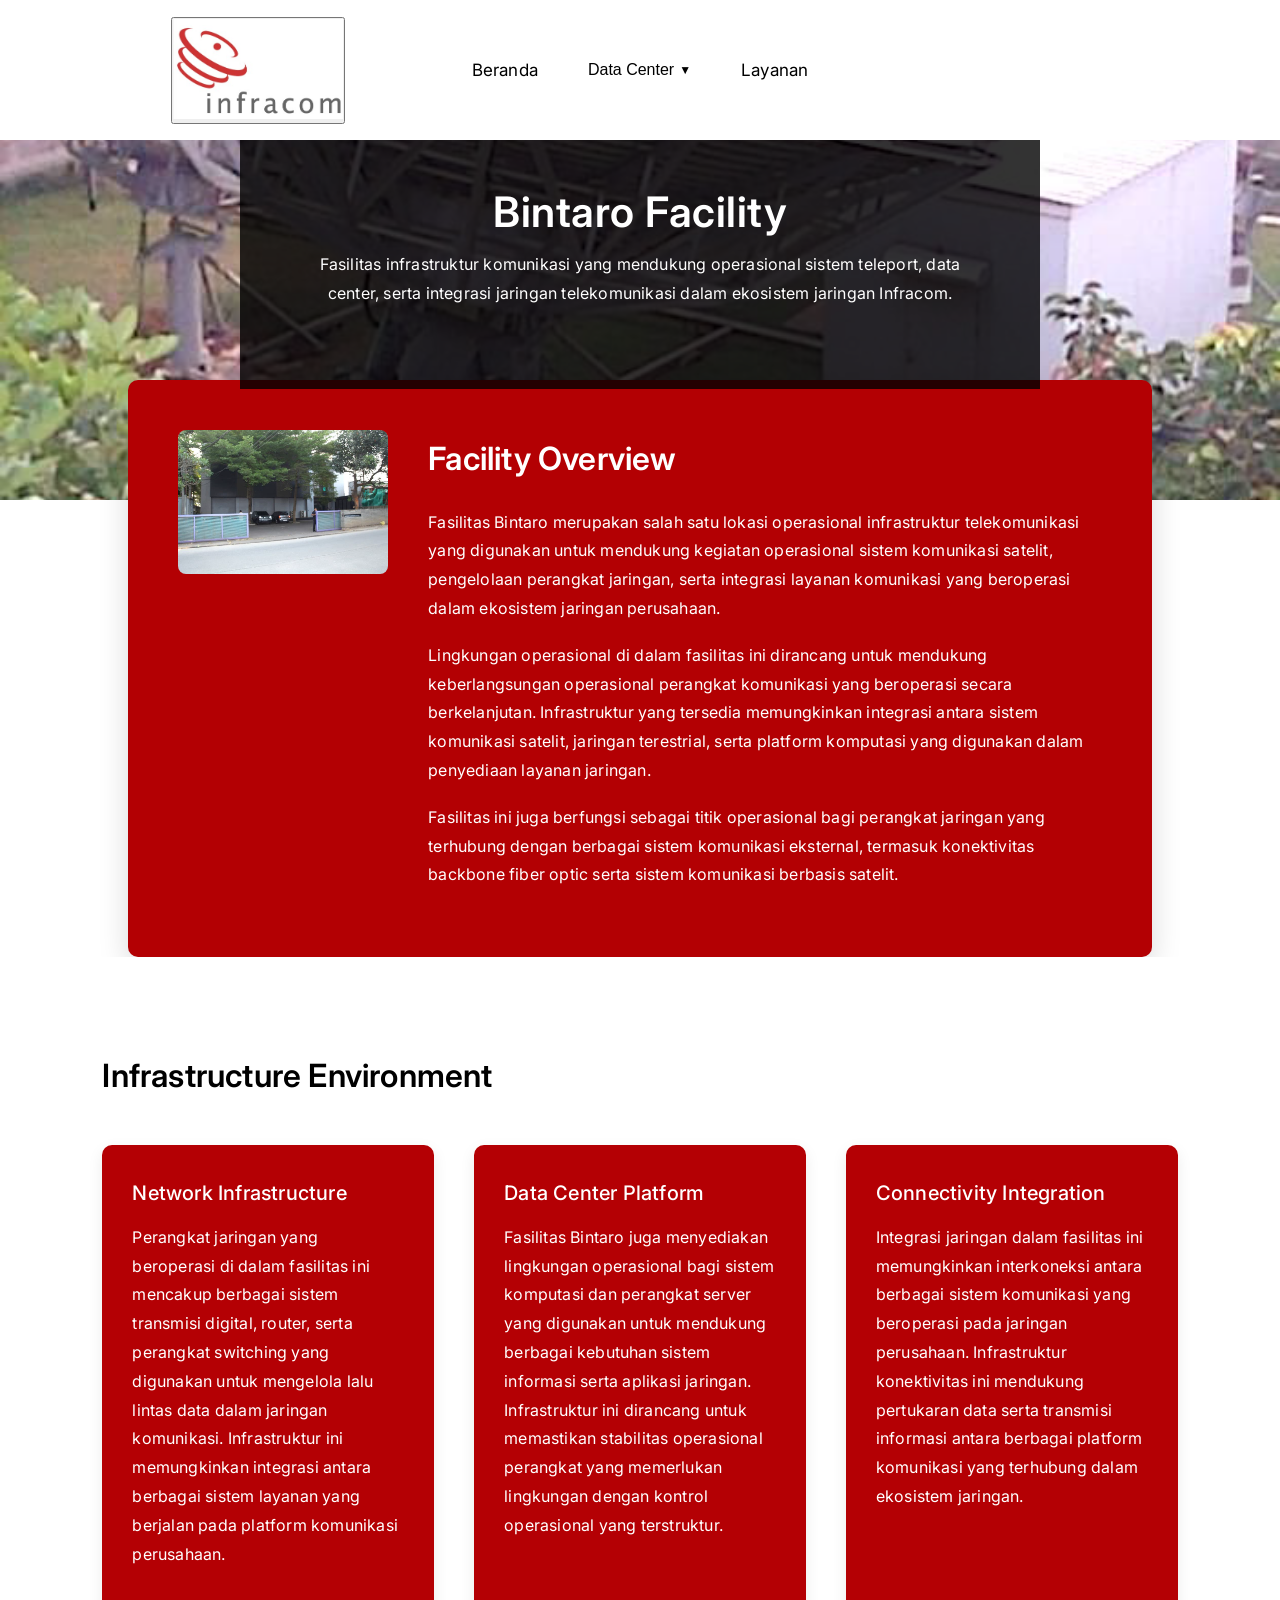
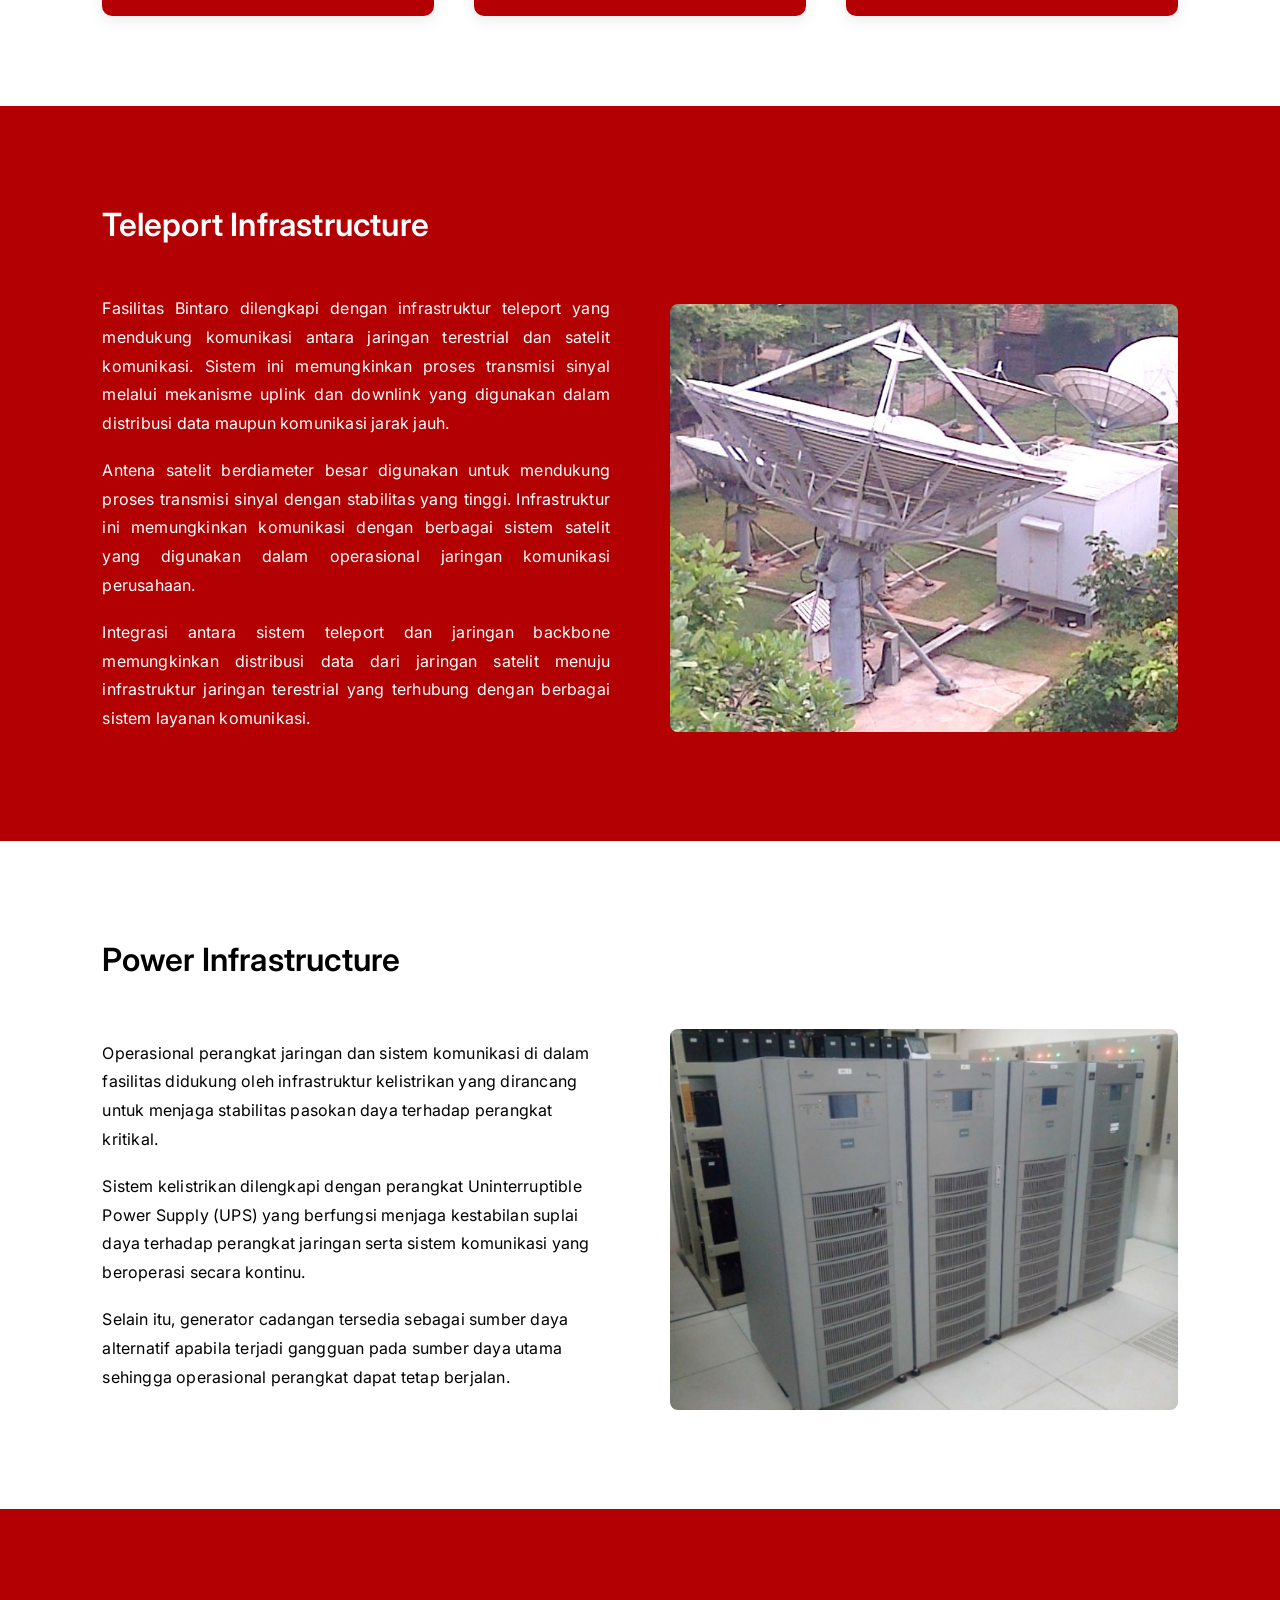
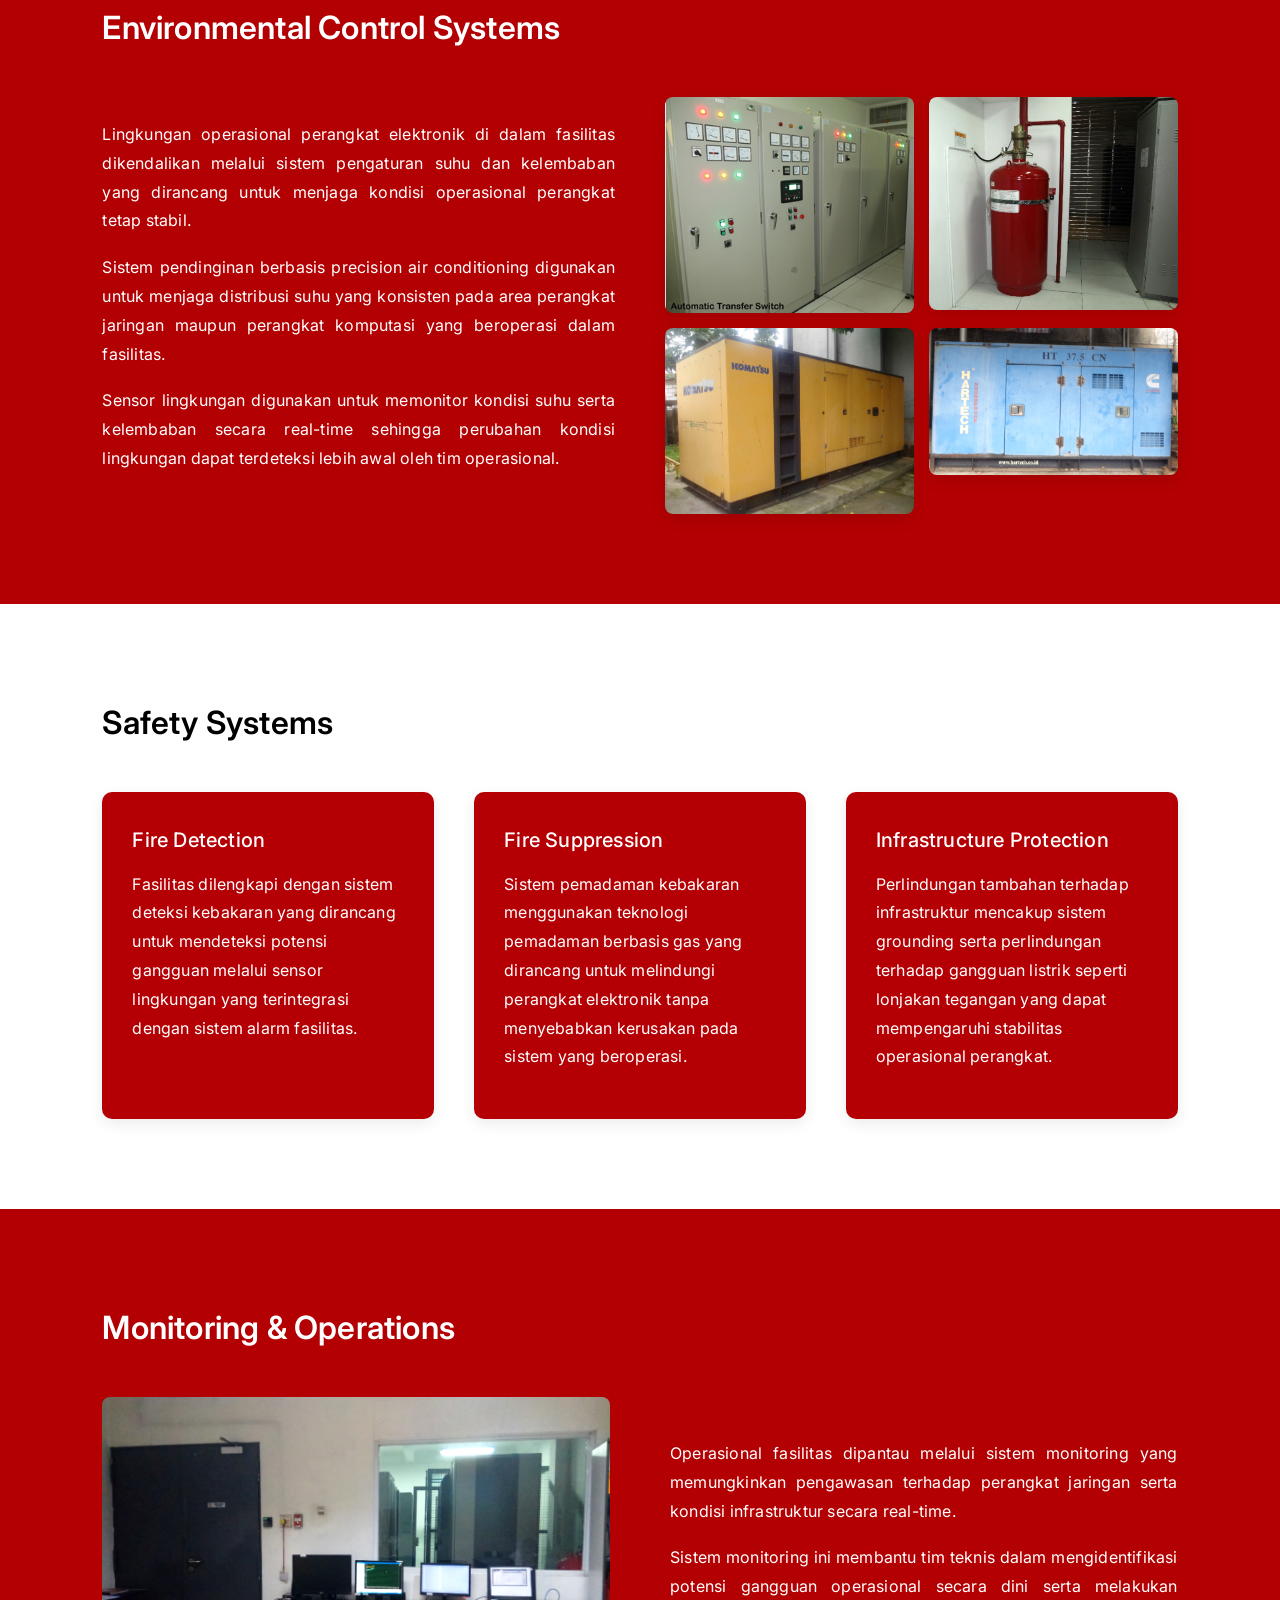
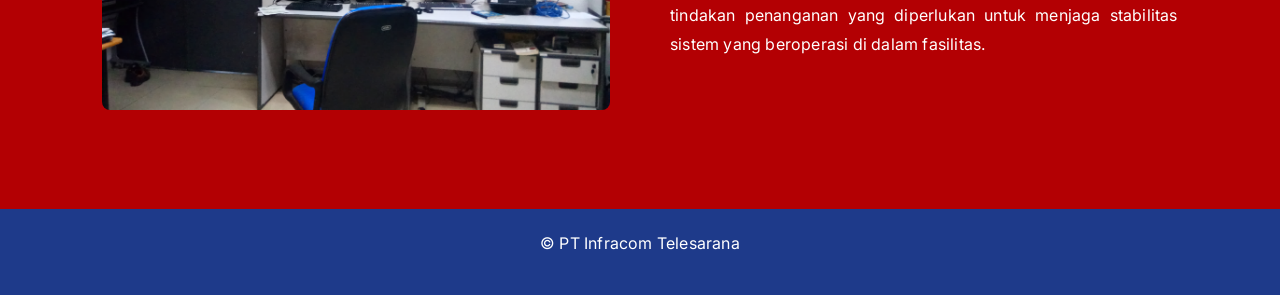
<file: facilitytwo.html>
<!DOCTYPE html>
<html lang="en">
<head>
<meta charset="UTF-8">
<meta name="viewport" content="width=device-width, initial-scale=1.0">
<title>Bintaro Facility</title>

<link rel="stylesheet" href="facilities.css">
<link href="https://fonts.googleapis.com/css2?family=Inter:wght@300;400;500;600&display=swap" rel="stylesheet">

</head>

<body>

<!-- HERO -->

<section class="facility-hero bintaro-hero">

<div class="hero-overlay">

<h1>Bintaro Facility</h1>

<p>
Fasilitas infrastruktur komunikasi yang mendukung operasional
sistem teleport, data center, serta integrasi jaringan
telekomunikasi dalam ekosistem jaringan Infracom.
</p>

</div>

</section>


<!-- HEADER -->
<header class="navbar">
    <div class="logo">
    <button><img src="infracom logo (3).jpg.jpeg" alt=""></button>
    </div>

    <nav class="nav-links">
        <a href="index.html" class="hom">Beranda</a>
            <div class="dropdown">
                <button>Data Center</button>
                <div class="dropdown-content">
                    <a href="facilityone.html">Cikarang Facility</a>
                    <a href="facilitytwo.html">Bintaro Facility</a>
                    <a href="facilitythree.html">Interconnection</a>
                </div>
            </div>
    
            <div class="dropdown">
                <a href="layanan.html">Layanan</a>
                <div class="dropdown-content">
                    <a href="https://web.indonusa.id/vsat/">VSAT</a>
                    <a href="https://web.indonusa.id/iptv-4/">IPTV</a>
                    <a href="https://web.indonusa.id/sdwan-solution/">SD WAN</a>
                </div>
            </div>
        
    </nav>
</header>


<!-- INTRO CARD -->

<section class="facility-intro-card">

<div class="intro-card">

<div class="intro-image">
<img src="bintaro/bintaro3.png" alt="Bintaro Facility">
</div>

<div class="intro-text">

<h2>Facility Overview</h2>

<p>
Fasilitas Bintaro merupakan salah satu lokasi operasional
infrastruktur telekomunikasi yang digunakan untuk mendukung
kegiatan operasional sistem komunikasi satelit, pengelolaan
perangkat jaringan, serta integrasi layanan komunikasi
yang beroperasi dalam ekosistem jaringan perusahaan.
</p>

<p>
Lingkungan operasional di dalam fasilitas ini dirancang untuk
mendukung keberlangsungan operasional perangkat komunikasi
yang beroperasi secara berkelanjutan. Infrastruktur yang
tersedia memungkinkan integrasi antara sistem komunikasi
satelit, jaringan terestrial, serta platform komputasi
yang digunakan dalam penyediaan layanan jaringan.
</p>

<p>
Fasilitas ini juga berfungsi sebagai titik operasional bagi
perangkat jaringan yang terhubung dengan berbagai sistem
komunikasi eksternal, termasuk konektivitas backbone
fiber optic serta sistem komunikasi berbasis satelit.
</p>

</div>

</div>

</section>



<!-- INFRASTRUCTURE -->

<section class="facility-section">

<h2>Infrastructure Environment</h2>

<div class="facility-grid">

<div class="facility-card">

<h3>Network Infrastructure</h3>

<p>
Perangkat jaringan yang beroperasi di dalam fasilitas ini
mencakup berbagai sistem transmisi digital, router,
serta perangkat switching yang digunakan untuk
mengelola lalu lintas data dalam jaringan komunikasi.
Infrastruktur ini memungkinkan integrasi antara
berbagai sistem layanan yang berjalan pada platform
komunikasi perusahaan.
</p>

</div>

<div class="facility-card">

<h3>Data Center Platform</h3>

<p>
Fasilitas Bintaro juga menyediakan lingkungan operasional
bagi sistem komputasi dan perangkat server yang digunakan
untuk mendukung berbagai kebutuhan sistem informasi serta
aplikasi jaringan. Infrastruktur ini dirancang untuk
memastikan stabilitas operasional perangkat yang
memerlukan lingkungan dengan kontrol operasional
yang terstruktur.
</p>

</div>

<div class="facility-card">

<h3>Connectivity Integration</h3>

<p>
Integrasi jaringan dalam fasilitas ini memungkinkan
interkoneksi antara berbagai sistem komunikasi yang
beroperasi pada jaringan perusahaan. Infrastruktur
konektivitas ini mendukung pertukaran data serta
transmisi informasi antara berbagai platform
komunikasi yang terhubung dalam ekosistem jaringan.
</p>

</div>

</div>

</section>



<!-- TELEPORT -->

<section class="facility-section light">

<h2>Teleport Infrastructure</h2>

<div class="two-column">

<div class="column">

<p>
Fasilitas Bintaro dilengkapi dengan infrastruktur teleport
yang mendukung komunikasi antara jaringan terestrial
dan satelit komunikasi. Sistem ini memungkinkan proses
transmisi sinyal melalui mekanisme uplink dan downlink
yang digunakan dalam distribusi data maupun komunikasi
jarak jauh.
</p>

<p>
Antena satelit berdiameter besar digunakan untuk
mendukung proses transmisi sinyal dengan stabilitas
yang tinggi. Infrastruktur ini memungkinkan komunikasi
dengan berbagai sistem satelit yang digunakan dalam
operasional jaringan komunikasi perusahaan.
</p>

<p>
Integrasi antara sistem teleport dan jaringan backbone
memungkinkan distribusi data dari jaringan satelit
menuju infrastruktur jaringan terestrial yang
terhubung dengan berbagai sistem layanan komunikasi.
</p>

</div>

<div class="column">
<img src="bintaro/bintaro1.png" alt="Satellite Dish">
</div>

</div>

</section>



<!-- POWER -->

<section class="facility-section">

<h2>Power Infrastructure</h2>

<div class="two-column reverse">

<div class="column">
<img src="bintaro/bintaro12.png" alt="Power System">
</div>

<div class="column">

<p>
Operasional perangkat jaringan dan sistem komunikasi
di dalam fasilitas didukung oleh infrastruktur
kelistrikan yang dirancang untuk menjaga stabilitas
pasokan daya terhadap perangkat kritikal.
</p>

<p>
Sistem kelistrikan dilengkapi dengan perangkat
Uninterruptible Power Supply (UPS) yang berfungsi
menjaga kestabilan suplai daya terhadap perangkat
jaringan serta sistem komunikasi yang beroperasi
secara kontinu.
</p>

<p>
Selain itu, generator cadangan tersedia sebagai
sumber daya alternatif apabila terjadi gangguan
pada sumber daya utama sehingga operasional
perangkat dapat tetap berjalan.
</p>

</div>

</div>

</section>



<!-- ENVIRONMENT -->

<section class="facility-section light">

<h2>Environmental Control Systems</h2>

<div class="environment-layout">

<div class="environment-text">

<p>
Lingkungan operasional perangkat elektronik di dalam
fasilitas dikendalikan melalui sistem pengaturan
suhu dan kelembaban yang dirancang untuk menjaga
kondisi operasional perangkat tetap stabil.
</p>

<p>
Sistem pendinginan berbasis precision air conditioning
digunakan untuk menjaga distribusi suhu yang
konsisten pada area perangkat jaringan maupun
perangkat komputasi yang beroperasi dalam fasilitas.
</p>

<p>
Sensor lingkungan digunakan untuk memonitor kondisi
suhu serta kelembaban secara real-time sehingga
perubahan kondisi lingkungan dapat terdeteksi
lebih awal oleh tim operasional.
</p>

</div>


<div class="environment-gallery">

<img src="bintaro/bintaro9.png" alt="Power System">
<img src="bintaro/bintaro10.png" alt="Power System">
<img src="bintaro/bintaro13.png" alt="Power System">
<img src="bintaro/bintaro14.png" alt="Power System">


</div>

</div>

</section>



<!-- SAFETY -->

<section class="facility-section">

<h2>Safety Systems</h2>

<div class="facility-grid">

<div class="facility-card">

<h3>Fire Detection</h3>

<p>
Fasilitas dilengkapi dengan sistem deteksi kebakaran
yang dirancang untuk mendeteksi potensi gangguan
melalui sensor lingkungan yang terintegrasi dengan
sistem alarm fasilitas.
</p>

</div>

<div class="facility-card">

<h3>Fire Suppression</h3>

<p>
Sistem pemadaman kebakaran menggunakan teknologi
pemadaman berbasis gas yang dirancang untuk
melindungi perangkat elektronik tanpa
menyebabkan kerusakan pada sistem yang beroperasi.
</p>

</div>

<div class="facility-card">

<h3>Infrastructure Protection</h3>

<p>
Perlindungan tambahan terhadap infrastruktur
mencakup sistem grounding serta perlindungan
terhadap gangguan listrik seperti lonjakan
tegangan yang dapat mempengaruhi stabilitas
operasional perangkat.
</p>

</div>

</div>

</section>



<!-- MONITORING -->

<section class="facility-section light">

<h2>Monitoring & Operations</h2>

<div class="two-column">

<div class="column">
<img src="bintaro/image.png">
</div>

<div class="column">

<p>
Operasional fasilitas dipantau melalui sistem
monitoring yang memungkinkan pengawasan terhadap
perangkat jaringan serta kondisi infrastruktur
secara real-time.
</p>

<p>
Sistem monitoring ini membantu tim teknis dalam
mengidentifikasi potensi gangguan operasional
secara dini serta melakukan tindakan penanganan
yang diperlukan untuk menjaga stabilitas sistem
yang beroperasi di dalam fasilitas.
</p>

</div>

</div>

</section>



<footer class="footer">
<p>© PT Infracom Telesarana</p>
</footer>

</body>
</html>
</file>
<file: facilities.css>
/* GLOBAL TYPOGRAPHY */


* {
    margin: 0;
    padding: 0;
    box-sizing: border-box;
}


body{
    margin: 0;
    padding: 0;
    
font-family: 'Inter', sans-serif;
font-size:16px;
line-height:1.8;

letter-spacing:0.2px;
-webkit-font-smoothing:antialiased;
}

/* PARAGRAPHS */

p{
line-height:1.8;
margin-bottom:18px;
font-weight:400;

}

/* HEADINGS */

h1{
font-size:42px;
font-weight:600;
letter-spacing:0.5px;
}

h2{
font-size:32px;
font-weight:600;
margin-bottom:20px;
}

h3{
font-size:20px;
font-weight:500;
margin-bottom:12px;
}







/* ========================= */
/* NAVBAR */
/* ========================= */

.navbar {
    background-color: white;
    color: #b30003;

    display: grid;
    grid-template-columns: 1fr auto 1fr;

    align-items: center;

    height: 140px;
    padding: 0 70px;

    position: fixed;
    top: 0;
    left: 0;
    width: 100%;

    z-index: 1000;
}

.navbar a {
    font-size: 17px;
}

.logo {
    display: flex;
    align-items: center; 
    justify-content: center; 
    height: 10%;
}


.logo img {
    width: 170px; 
    height: 100px;   

    margin-right: 0; 
}




        .nav-links {
            display: flex;
            height: 100%;
        }

        .nav-links a {
            display: flex;
            align-items: center;  
            padding: 0 25px;      
            color: black;
            text-decoration: none;
            height: 100%;
            transition: background-color 0.3s ease;
        }

       
    .dropdown {
      position: relative;
      display: inline-block;
    }

    .dropdown button {
      background: none;
      border: none;
      color: black;
      font-size: 16px;
      cursor: pointer;
      padding: 0 25px;  
      height: 100%;
      display: flex;
      align-items: center;
      justify-content: center;
      transition: background-color 0.3s ease;
    }

    .dropdown button::after {
      content: " ▼";
      font-size: 12px;
      margin-left: 5px;
    }

    .dropdown button:hover {
      background-color: white;
    }

    .dropdown-content {
      display: none;
      position: absolute;
      background-color: white;
      min-width: 160px;
      box-shadow: 0px 8px 16px rgba(0, 0, 0, 0.2);
      z-index: 1;
      top: 100%; /* Position directly below the button */
    }

    .dropdown:hover .dropdown-content {
      display: block;
    }

    .dropdown-content a {
      color: black;
      padding: 12px 16px;
      text-decoration: none;
      display: block;
    }

    .dropdown-content a:hover {
      background-color: #b30003;
      color: white;
    }
















/* HERO */

.facility-hero{
height:500px;
background-size:cover;
background-position:center;
display:flex;
align-items:center;
justify-content:center;
}

.cikarang-hero{
background-image:url("cikarang/cikarang\ 1.png");
}

.hero-overlay{
background:rgba(0, 0, 0, 0.8);
padding:63px;
color:white;
text-align:center;
max-width:800px;
}


/* FLOATING INTRO */

.facility-intro-card{
margin-top:-120px;
padding:0 10%;
}

.intro-card{
background:#b30003;
color: white;
display:flex;
gap:40px;
padding:50px;
border-radius:10px;
box-shadow:0 10px 30px rgba(0,0,0,0.15);
}

.intro-image img{
width:100%;
border-radius:8px;
}


/* SECTION */

.facility-section {
padding:90px 8%;
background: white;
}

.facility-section.light{
    color: white;
background:#b30003;

text-align: justify;
}


/* GRID */

.facility-grid{
display:grid;
grid-template-columns:repeat(3,1fr);
gap:40px;
margin-top:40px;
}

.facility-card{
background:#b40004;
color: white;
padding:30px;
border-radius:10px;
box-shadow:0 5px 15px rgba(0,0,0,0.08);
}

.facility-card-img{
    align-items: right;
    text-align: right;
}


/* TWO COLUMN */

.two-column{
display:flex;
gap:60px;
align-items:center;
margin-top:40px;
}

.two-column.reverse{
flex-direction:row-reverse;
}

.column{
flex:1;
}

.column img{
width:100%;
border-radius:8px;
}


/* FOOTER */

.footer{
background:#1e3a8a;
color:white;
text-align:center;
padding:20px;
}




/* ENVIRONMENT SECTION */

.environment-layout{
display:flex;
gap:50px;
margin-top:40px;
align-items:center;
}

.environment-text{
flex:1;
}

.environment-gallery{
flex:1;
display:grid;
grid-template-columns:1fr 1fr;
gap:15px;
}

.environment-gallery img{
width:100%;
border-radius:8px;
object-fit:cover;
box-shadow:0 5px 15px rgba(0,0,0,0.1);
}


.bintaro-hero{
background-image:url("bintaro/bintaro1.png");
}
</file>
